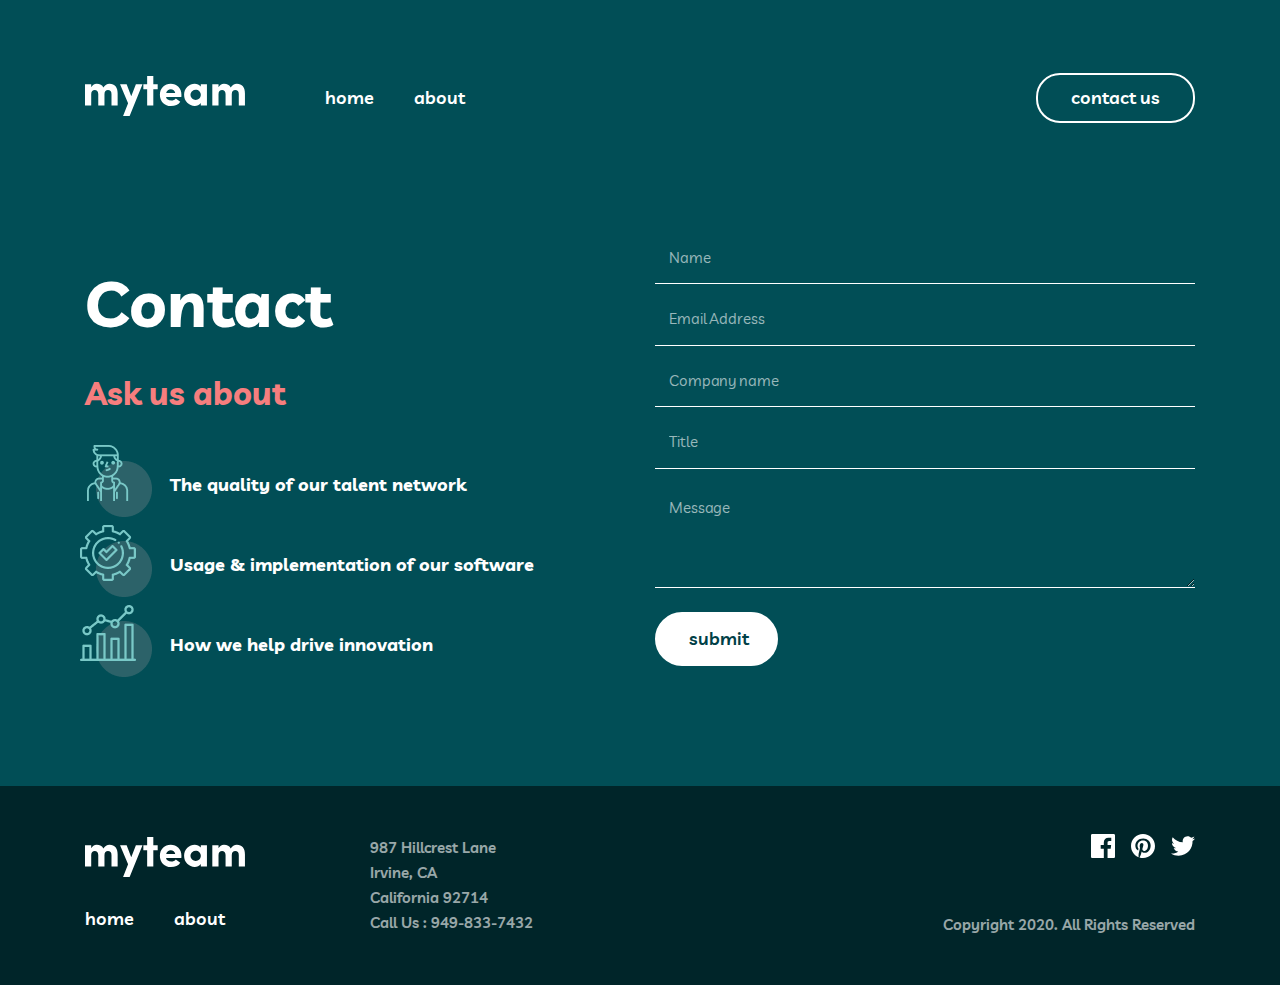
<file: contacts.html>
<!DOCTYPE html>
<html lang="en">
<head>
    <meta charset="UTF-8">
    <meta http-equiv="X-UA-Compatible" content="IE=edge">
    <meta name="viewport" content="width=device-width, initial-scale=1.0">
    <link rel="stylesheet" href="./css/contacts.css">
    <link rel="stylesheet" href="./css/shared.css">
    <link rel="stylesheet" href="./css/normalize.css">
    <title>Contacts</title>
</head>
<body>
    <!-- HEADER START -->
    <header class="site-header">
        <div class="container">
            <div class="site-header__wrapper">
                <div class="site-header__wrapper--start">
                    <a class="site-header__logo" href="./index.html">
                        <img class="site-header__logo--img" 
                        width="160"
                        height="40"
                        src="./images/logo.svg" 
                        alt="My team Logo">
                    </a>
                    <!-- •••••••••••••••••••••••••••••••••••••••••••••••••••••••••••••••••••••••••••••••• -->
                    <nav class="site-nav">
                        <ul class="sitenav__list">
                            <li class="sitenav__item">
                                <a class="sitenav__link" href="./index.html">home</a>
                            </li>
                            <li class="sitenav__item">
                                <a class="sitenav__link" href="./about.html">about</a>
                            </li>
                        </ul>
                    </nav>
                </div>
                <!-- •••••••••••••••••••••••••••••••••••••••••••••••••••••••••••••••••••••••••••••••• -->
                <a class="site-header__btn" href="#">contact us</a>
            </div>
        </div>
    </header>
    <!-- /HEADER END -->
    <!-- •••••••••••••••••••••••••••••••••••••••••••••••••••••••••••••••••••••••••••••••• -->
    <!-- MAIN START -->
    <main class="contacts-main">
        <section class="contacts">
            <div class="container">
                <div class="contacs__wrapper">
                    <div class="contacts__info">
                        <h2 class="contacts__title">
                            Contact
                        </h2>
                        <p class="contacts__text">
                            Ask us about
                        </p>
                        <ul class="contacts__list">
                            <li class="contacts__item">
                                The quality of our talent network
                            </li>
                            <li class="contacts__item">
                                Usage & implementation of our software
                            </li>
                            <li class="contacts__item">
                                How we help drive innovation
                            </li>
                        </ul>
                    </div>
                    <!-- •••••••••••••••••••••••••••••••••••••••••••••••••••••••••••••••••••••••••••••••• -->
                    <form class="contacs__form" action="POST">
                        <input class="input" type="text" name="user name" placeholder="Name" required>
                        <input class="input" type="email" name="email" placeholder="Email Address" required>
                        <input class="input" type="text" name="company name" placeholder="Company name" required>
                        <input class="input" type="text" name="title" placeholder="Title" required>
                        <textarea class="text input" name="message" id="meassage" cols="20" rows="5" placeholder="Message" required></textarea>
                        <button class="contact__btn" type="submit">submit</button>
                    </form>
                </div>
            </div>
        </section>
    </main>
    <!-- •••••••••••••••••••••••••••••••••••••••••••••••••••••••••••••••••••••••••••••••• -->
    <footer class="site-footer">
        <div class="container">
            <div class="footer__wrapper">
                <div class="footer__wrapper--start">
                    <div class="footer__logo">
                        <a class="footer__logo--link" href="./index.html">
                            <img class="footer__logo--img" 
                            width="160"
                            height="40"
                            src="./images/logo.svg" 
                            alt="Logo">
                        </a>
                        <!-- •••••••••••••••••••••••••••••••••••••••••••••••••••••••••••••••••••••••••••••••• -->                        
                        <ul class="footer__list">
                            <li class="footer__item">
                                <a class="footer__link" href="./index.html">home</a>
                            </li>
                            <li class="footer__item">
                                <a class="footer__link" href="./about.html">about</a>
                            </li>
                        </ul>
                    </div>
                    <address class="footer__address">
                        987  Hillcrest Lane<br>
                        Irvine, CA <br> 
                        California 92714<br>
                        Call Us : 949-833-7432
                    </address>
                </div>
                <!-- •••••••••••••••••••••••••••••••••••••••••••••••••••••••••••••••••••••••••••••••• -->
                <div class="footer__social">
                    <ul class="social__list">
                        <li class="social__item">
                            <a class="social--link" href="#">
                                <img class="social_img" 
                                width="24"
                                height="20"
                                src="./images/fb.svg"
                                alt="facebook">
                            </a>
                        </li>
                        <li class="social__item"">
                            <a class="social--link" href="#">
                                <img class="social_img" 
                                width="24"
                                height="20"
                                src="./images/pt.svg"
                                alt="pinterest">
                            </a>
                        </li>
                        <li class="social__item">
                            <a class="social--link" href="#">
                                <img class="social_img" 
                                width="24"
                                height="20"
                                src="./images/tw.svg"
                                alt="twitter">
                            </a>
                        </li>
                    </ul>
                    <!-- •••••••••••••••••••••••••••••••••••••••••••••••••••••••••••••••••••••••••••••••• -->
                    <p class="footer__text">
                        Copyright 2020. All Rights Reserved
                    </p>
                </div>
            </div>
        </div>
    </footer>
</body>
</html>
</file>
<file: css/contacts.css>
/************** ROOT STYLES START **************/
:root{
    --header-bg-color: #014E56;
    --main-bg-color: #fff;
    --main-text-color: #fff;
    --main-subtitle-color: #F67E7E;
    --build-bg-color: #012F34;
    --deliver-bg-color: #004047;
    --deliver-name-color: #79C8C7;
    --footer-bg-color: #002529;
}

html{
    box-sizing: border-box;
    height: 100%;
    scroll-behavior: smooth;
}

*,
*::before,
*::after {
    box-sizing: inherit;
}

body{
    display: flex;
    flex-direction: column;
    height: 100%;
    margin: 0;
    font-family: "Livvic", "Arial", sans-serif;
    font-weight: 600;
    background-color: var(--main-bg-color);
}

img{
    max-width: 100%;
    height: auto;
}

.visually-hidden {
    position: absolute;
    width: 1px;
    height: 1px;
    margin: -1px;
    border: 0;
    padding: 0;
    white-space: nowrap;
    clip-path: inset(100%);
    clip: rect(0 0 0 0);
    overflow: hidden;
}

.container{
    width: 100%;
    max-width: 1150px;
    margin-right: auto;
    margin-left: auto;
    padding-right: 20px;
    padding-left: 20px;
}

ol,
ul{
    margin-top: 0;
    margin-bottom: 0;
    padding-left: 0;
    list-style: none;
}

a{
    text-decoration: none;
}
/************** /ROOT STYLES END **************/
/* •••••••••••••••••••••••••••••••••••••••••••••••••••••••••••••••••••••••••••••••• */
/************** CONTACTS MAIN STYLES START **************/
/************** CONTACTS SECTION STYLES START **************/
.contacts {
    padding-top: 51px;
    padding-bottom: 120px;
    background-color: var(--header-bg-color);
    background-image: url('../images/contacts_bg_1.svg'),
    url('../images/contacts_bg_2.svg');
    background-repeat: no-repeat;
    background-position: calc(50% - 757px) calc(50% - 133px),
    calc(50% + 760px) calc(50% + 180px);
}

.contacs__wrapper {
    display: flex;
    justify-content: space-between;
    align-items: center;
}

.contacts__info {
    width: 100%;
    max-width: 540px;
}

.contacts__title {
    margin-top: 0;
    margin-bottom: 16px;
    font-weight: 700;
    font-size: 64px;
    line-height: 100px;
    color: var(--main-text-color);
}

.contacts__text {
    margin-top: 0;
    margin-bottom: 54px;
    font-weight: 700;
    font-size: 32px;
    line-height: 48px;
    color: var(--main-subtitle-color);
}

.contacts__item {
    position: relative;
    font-weight: 700;
    padding-left: 85px;
    font-size: 18px;
    line-height: 28px;
    color: var(--main-text-color);
} 

.contacts__item:not(:last-child) {
    margin-bottom: 52px;
}

.contacts__item::before {
    position: absolute;
    top: -95%;
    bottom: 0;
    left: -1%;
    content: url('../images/person.png');
    width: 72px;
    height: 72px;
}

.contacts__item:nth-child(2):before {
    content: url('../images/setting.png');
}

.contacts__item:nth-child(3):before {
    content: url('../images/chart.png');
}
/* •••••••••••••••••••••••••••••••••••••••••••••••••••••••••••••••••••••••••••••••• */
.contacs__form {
    display: flex;
    flex-direction: column;
    width: 100%;
    max-width: 540px;
}

.input {
    margin-bottom: 24px;
    padding-bottom: 17px;
    padding-left: 14px;
    color: var(--main-text-color);
    border: 0;
    border-bottom: 1px solid var(--main-bg-color);
    outline: none;
    background-color: transparent;
}

.text {
    padding-bottom: 0px;
}

.input::placeholder {
    font-size: 15px;
    line-height: 25px;
    letter-spacing: -0.115385px;
    color: var(--main-text-color);
    mix-blend-mode: normal;
    opacity: 0.6;
}

.contact__btn {
    width: 100%;
    max-width: 123px;
    padding-top: 11px;   
    padding-right: 32px;
    padding-bottom: 11px;
    padding-left: 32px;
    font-weight: 600;
    font-size: 18px;
    line-height: 28px;
    color: var(--deliver-bg-color);
    background-color: var(--main-bg-color);
    border: 2px solid var(--main-bg-color);
    border-radius: 35px;
}
/************** CONTACTS SECTION STYLES END **************/
/************** CONTACTS MAIN STYLES END **************/
</file>
<file: css/shared.css>
/* livvic-regular - latin */
@font-face {
    font-display: swap; /* Check https://developer.mozilla.org/en-US/docs/Web/CSS/@font-face/font-display for other options. */
    font-family: 'Livvic';
    font-style: normal;
    font-weight: 400;
    src: url('../fonts/livvic-v13-latin-regular.woff2') format('woff2'), /* Chrome 36+, Opera 23+, Firefox 39+ */
    url('../fonts/livvic-v13-latin-regular.woff') format('woff'); /* Chrome 5+, Firefox 3.6+, IE 9+, Safari 5.1+ */
}
/* livvic-500 - latin */
@font-face {
    font-display: swap; /* Check https://developer.mozilla.org/en-US/docs/Web/CSS/@font-face/font-display for other options. */
    font-family: 'Livvic';
    font-style: normal;
    font-weight: 500;
    src: url('../fonts/livvic-v13-latin-500.woff2') format('woff2'), /* Chrome 36+, Opera 23+, Firefox 39+ */
    url('../fonts/livvic-v13-latin-500.woff') format('woff'); /* Chrome 5+, Firefox 3.6+, IE 9+, Safari 5.1+ */
}
/* livvic-500italic - latin */
@font-face {
    font-display: swap; /* Check https://developer.mozilla.org/en-US/docs/Web/CSS/@font-face/font-display for other options. */
    font-family: 'Livvic';
    font-style: italic;
    font-weight: 500;
    src: url('../fonts/livvic-v13-latin-500italic.woff2') format('woff2'), /* Chrome 36+, Opera 23+, Firefox 39+ */
    url('../fonts/livvic-v13-latin-500italic.woff') format('woff'); /* Chrome 5+, Firefox 3.6+, IE 9+, Safari 5.1+ */
}
/* livvic-600 - latin */
@font-face {
    font-display: swap; /* Check https://developer.mozilla.org/en-US/docs/Web/CSS/@font-face/font-display for other options. */
    font-family: 'Livvic';
    font-style: normal;
    font-weight: 600;
    src: url('../fonts/livvic-v13-latin-600.woff2') format('woff2'), /* Chrome 36+, Opera 23+, Firefox 39+ */
    url('../fonts/livvic-v13-latin-600.woff') format('woff'); /* Chrome 5+, Firefox 3.6+, IE 9+, Safari 5.1+ */
}
/* livvic-700 - latin */
@font-face {
    font-display: swap; /* Check https://developer.mozilla.org/en-US/docs/Web/CSS/@font-face/font-display for other options. */
    font-family: 'Livvic';
    font-style: normal;
    font-weight: 700;
    src: url('../fonts/livvic-v13-latin-700.woff2') format('woff2'), /* Chrome 36+, Opera 23+, Firefox 39+ */
    url('../fonts/livvic-v13-latin-700.woff') format('woff'); /* Chrome 5+, Firefox 3.6+, IE 9+, Safari 5.1+ */
}
/* livvic-700italic - latin */
@font-face {
    font-display: swap; /* Check https://developer.mozilla.org/en-US/docs/Web/CSS/@font-face/font-display for other options. */
    font-family: 'Livvic';
    font-style: italic;
    font-weight: 700;
    src: url('../fonts/livvic-v13-latin-700italic.woff2') format('woff2'), /* Chrome 36+, Opera 23+, Firefox 39+ */
    url('../fonts/livvic-v13-latin-700italic.woff') format('woff'); /* Chrome 5+, Firefox 3.6+, IE 9+, Safari 5.1+ */
}
/* •••••••••••••••••••••••••••••••••••••••••••••••••••••••••••••••••••••••••••••••• */
/************** ROOT STYLES START **************/
:root{
    --header-bg-color: #014E56;
    --main-bg-color: #fff;
    --main-text-color: #fff;
    --main-subtitle-color: #F67E7E;
    --build-bg-color: #012F34;
    --deliver-bg-color: #004047;
    --deliver-name-color: #79C8C7;
    --footer-bg-color: #002529;
}

html{
    box-sizing: border-box;
    height: 100%;
    scroll-behavior: smooth;
}

*,
*::before,
*::after {
    box-sizing: inherit;
}

body{
    display: flex;
    flex-direction: column;
    height: 100%;
    margin: 0;
    font-family: "Livvic", "Arial", sans-serif;
    font-weight: 600;
    background-color: var(--main-bg-color);
}

img{
    max-width: 100%;
    height: auto;
}

.visually-hidden {
    position: absolute;
    width: 1px;
    height: 1px;
    margin: -1px;
    border: 0;
    padding: 0;
    white-space: nowrap;
    clip-path: inset(100%);
    clip: rect(0 0 0 0);
    overflow: hidden;
}

.container{
    width: 100%;
    max-width: 1150px;
    margin-right: auto;
    margin-left: auto;
    padding-right: 20px;
    padding-left: 20px;
}

ol,
ul{
    margin-top: 0;
    margin-bottom: 0;
    padding-left: 0;
    list-style: none;
}

a{
    text-decoration: none;
}
/************** /ROOT STYLES END **************/
/* •••••••••••••••••••••••••••••••••••••••••••••••••••••••••••••••••••••••••••••••• */
/************** HEADER STYLES START **************/
.site-header {
    padding-top: 73px;
    padding-bottom: 73px;
    background-color: var(--header-bg-color);
}

.site-header__wrapper {
    display: flex;
    justify-content: space-between;
    align-items: center;
}

.site-header__wrapper--start {
    display: flex;
    align-items: center;
}

.site-header__logo {
    margin-right: 80px;
}

.site-header__logo--img {
    width: 160px;
    height: 40px;
}

.sitenav__list {
    display: flex;
}

.sitenav__item:not(:last-child) {
    margin-right: 40px;
}

.sitenav__link {
    font-size: 18px;
    line-height: 28px;
    color: var(--main-text-color);
}

.site-header__btn {
    padding: 9px 33px;
    border: 2px solid var(--main-text-color);
    border-radius: 24px;
    font-size: 18px;
    line-height: 28px;
    color: var(--main-text-color);
}
/************** HEADER STYLES END **************/
/* •••••••••••••••••••••••••••••••••••••••••••••••••••••••••••••••••••••••••••••••• */
/************** FOOTER STYLES START **************/
.site-footer {
    padding-top: 48px;
    padding-bottom: 48px;
    background-color: var(--footer-bg-color) ;
}

.footer__wrapper {
    display: flex;
    justify-content: space-between;
    align-items: center;
}

.footer__wrapper--start {
    display: flex;
    /* justify-content: space-between; */
    align-items: center;
} 

.footer__logo {
    margin-right: 125px;
}

.footer__logo--img {
    width: 160px;
    height: 40px;
    margin-bottom: 25px;
}

.footer__list {
    display: flex;
    align-items: center;
}

.footer__item:not(:last-child) {
    margin-right: 40px;
}

.footer__link {
    font-size: 18px;
    line-height: 28px;
    color: var(--main-text-color);
}

.footer__address {
    font-style: normal;
    font-weight: 600;
    font-size: 15px;
    line-height: 25px;
    color: var(--main-text-color);
    opacity: 0.6;
}

.social__list {
    margin-bottom: 51px;
    display: flex;
    justify-content: end;
    align-items: center;
}

.social__item:not(:last-child) {

    margin-right: 16px;
}

.footer__text {
    margin-top: 0;
    margin-bottom: 0;
    font-size: 15px;
    line-height: 25px;
    text-align: right;
    color: var(--main-text-color);
    opacity: 0.6;
}

/************** FOOTER STYLES END **************/
</file>
